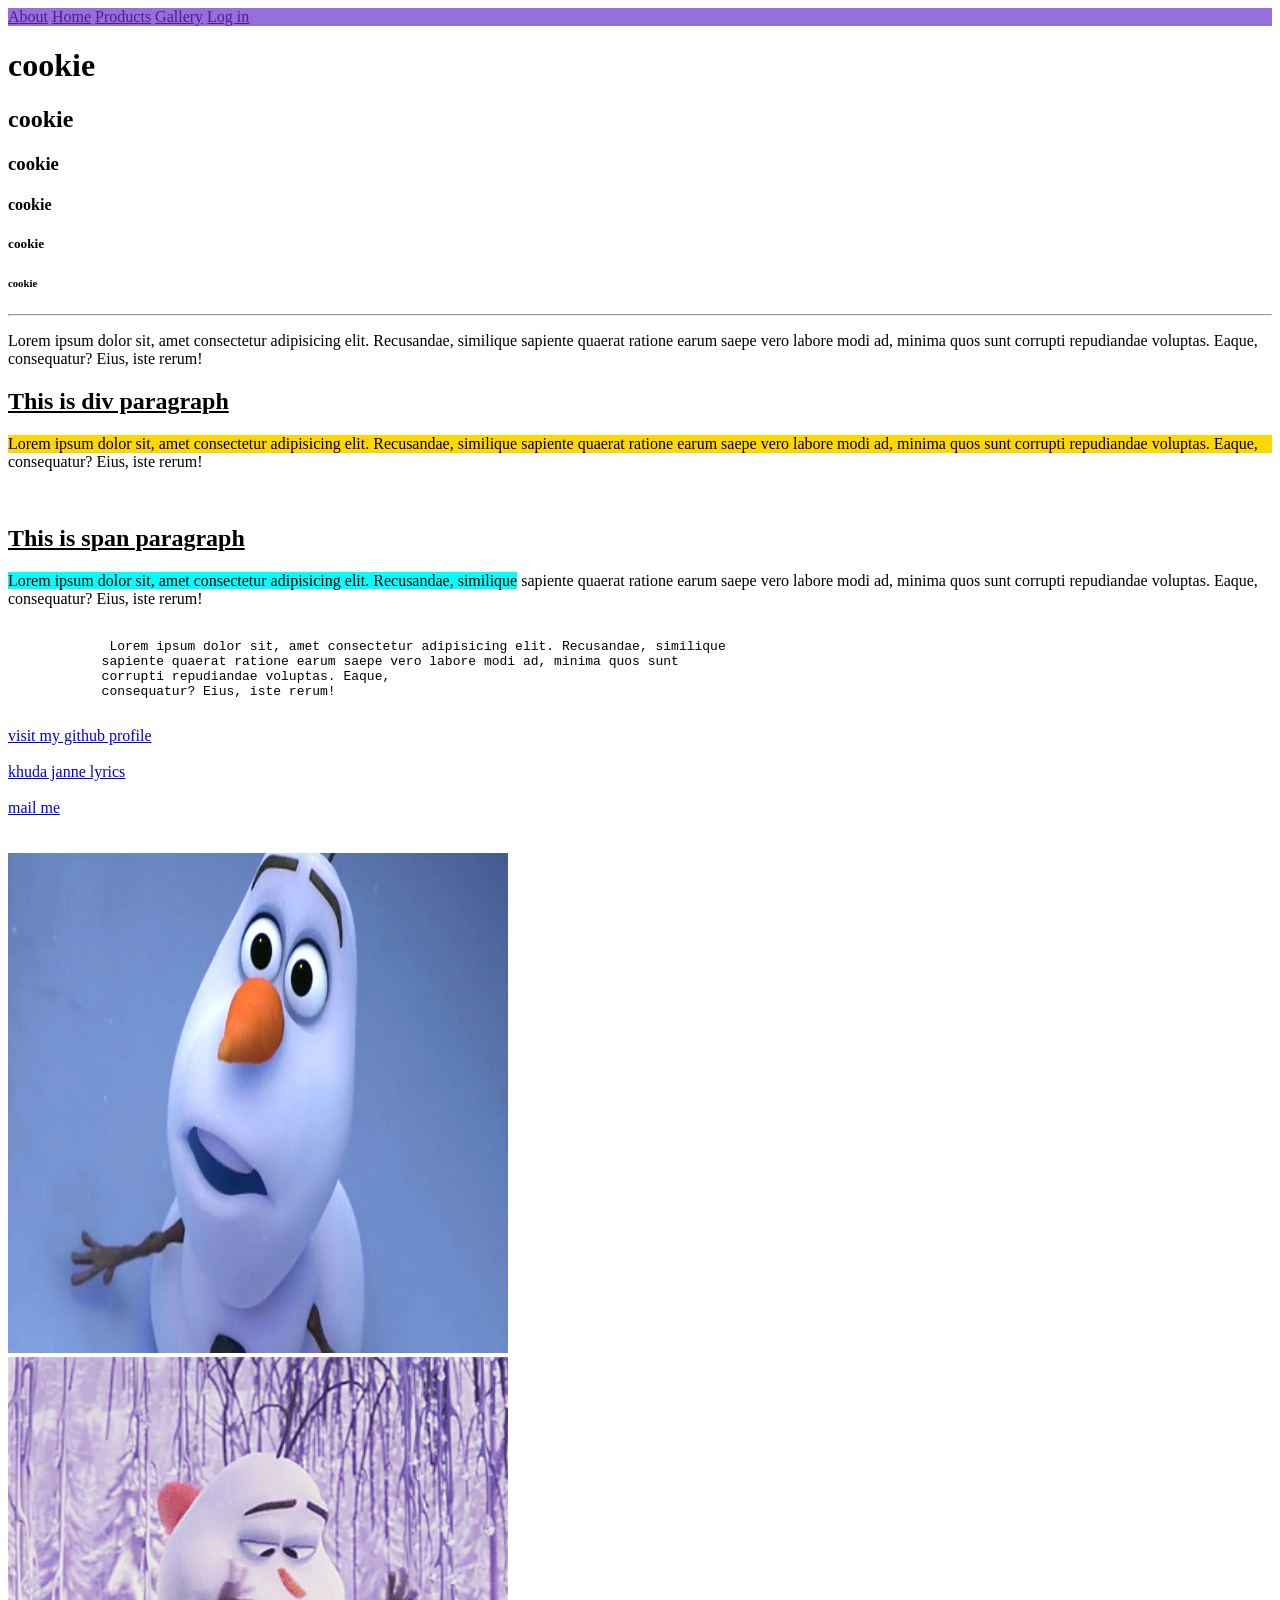
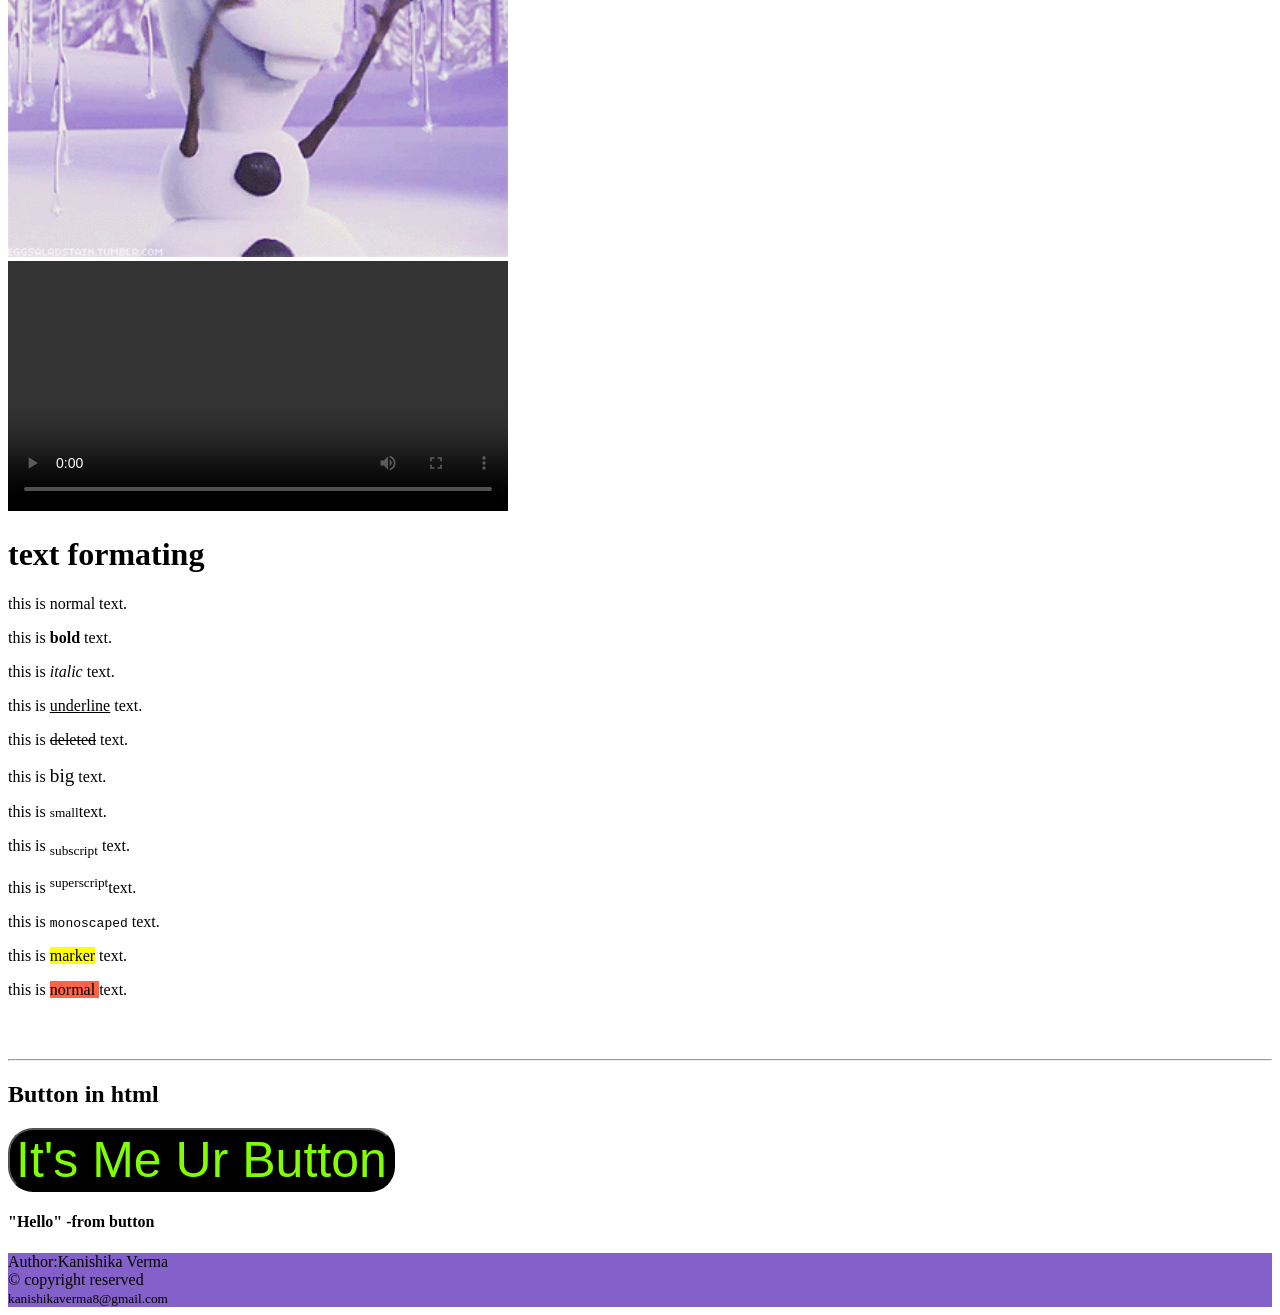
<file: INDEX.html>
<!DOCTYPE html>
<html>   <!-- root element-->
    <head> <!-- info. about webpage like title etc..-->
         <!-- adding favicon-->
          <link rel="icon" type="image/jpeg" href="/images/favicon.jpeg">
        <title>yummy</title> <!-- title of website,not shown in webpage-->
    </head>
        <header style="background-color:mediumpurple">
          <a href="">About</a>
          <a href="">Home</a>
          <a href="">Products</a>
          <a href="">Gallery</a>
          <a href="">Log in</a>
        </header>
        </body>
        <h1>cookie</h1> <!-- heading tags -->
        <h2>cookie</h2>
        <h3>cookie</h3>
        <h4>cookie</h4>
        <h5>cookie</h5>
        <h6>cookie</h6>
        <hr> <!--to create a horizontal line -->
        <p> <!--paragragh tag , doesnt care about space, line break -->
            Lorem ipsum dolor sit, amet consectetur adipisicing elit. Recusandae, similique 
            sapiente quaerat ratione earum saepe vero labore modi ad, minima quos sunt 
            corrupti repudiandae voluptas. Eaque,
            consequatur? Eius, iste rerum!
        </p>
        <h2><b><u>This is div paragraph</u></b></h2>
        <p>
            <div style="background-color:gold;" >Lorem ipsum dolor sit, amet consectetur adipisicing elit. Recusandae, similique 
            sapiente quaerat ratione earum saepe vero labore modi ad, minima quos sunt 
            corrupti repudiandae voluptas. Eaque,</div>
            consequatur? Eius, iste rerum!
        </p>
        <br> <!-- to create a line break -->
        <h2><b><u>This is span paragraph</u></b></h2>
        <p>
           <span style="background-color:aqua;"> Lorem ipsum dolor sit, amet consectetur adipisicing elit. Recusandae, similique</span>
            sapiente quaerat ratione earum saepe vero labore modi ad, minima quos sunt 
            corrupti repudiandae voluptas. Eaque,
            consequatur? Eius, iste rerum!
        </p>
        <pre> <!-- pre formatted text, care about line break , space etc...-->
             Lorem ipsum dolor sit, amet consectetur adipisicing elit. Recusandae, similique 
            sapiente quaerat ratione earum saepe vero labore modi ad, minima quos sunt 
            corrupti repudiandae voluptas. Eaque,
            consequatur? Eius, iste rerum!
        </pre>
        <!-- this is how you add comment in your html doc -->

        <!-- how to add hyperlinks in ur website -->
         <a href="https://github.com/kanishika506"
            target="_blank"
            title="path to my github profile">
          visit my github profile
         </a>

         <br>
         <br> 

         <a href="lyrics.html"
            target="_blank">
            khuda janne lyrics
         </a>
         <br>
         <br>
         <a href="mailto: kanishikaverma8@gmail.com">
            mail me
         </a>
         <br>
         <br>
         <br>
         <!--to add image to ur webpage use <img>-->
         <img src="/images/olaf.jpg"
          height="500" width="500">
          <br>
          <a  href="https://www.youtube.com/watch?v=HGTJBPNC-Gw&t=8s" >
          <img src="/images/olaf-nose.gif"
          alt="cute olaf gif"
          height="500" width="500" >
          </a>
          <br>
        <!--adding video-->
          <video controls width="500px" >
            <source src ="/video/scenery.mp4" type="video/mp4">
          </video>
        <h1>text formating</h1>
        <p>this is normal text.</p>
        <p>this is <b>bold</b>  text.</p>
        <p>this is <i>italic</i> text.</p>
        <p>this is <u>underline</u> text.</p>
        <p>this is <del>deleted</del> text.</p>
        <p>this is <big>big</big> text.</p>
        <p>this is <small>small</small>text.</p>
        <p>this is <sub>subscript</sub> text.</p>
        <p>this is <sup>superscript</sup>text.</p>
        <p>this is <tt>monoscaped</tt> text.</p>
        <p>this is <mark>marker</mark> text.</p>
        <p>this is <mark style="background-color: tomato">normal </mark>text.</p>
        <br>
        <br>
        <hr>
        <h2>Button in html</h2>
        <button  onclick="changetext()" style="font-size:50px;  background-color:black; color:chartreuse; border-radius:25px;" >It's Me Ur Button </button>
        <br>
        <h4 id="Greeting">"Hello" -from button</h4>
        <script>
          function changetext(){
            document.getElementById("Greeting").innerHTML="Bye, have a glorious day!"
          }
        </script>
        </body>

        <footer style="background-color:rgb(132, 97, 202)">
          Author:Kanishika Verma <br>
          &copy; copyright reserved <br>
          <small> <a mailto:kanishikaverma8@gmail.com>kanishikaverma8@gmail.com </a></small> 
        </footer>

       
    
</html>
</file>
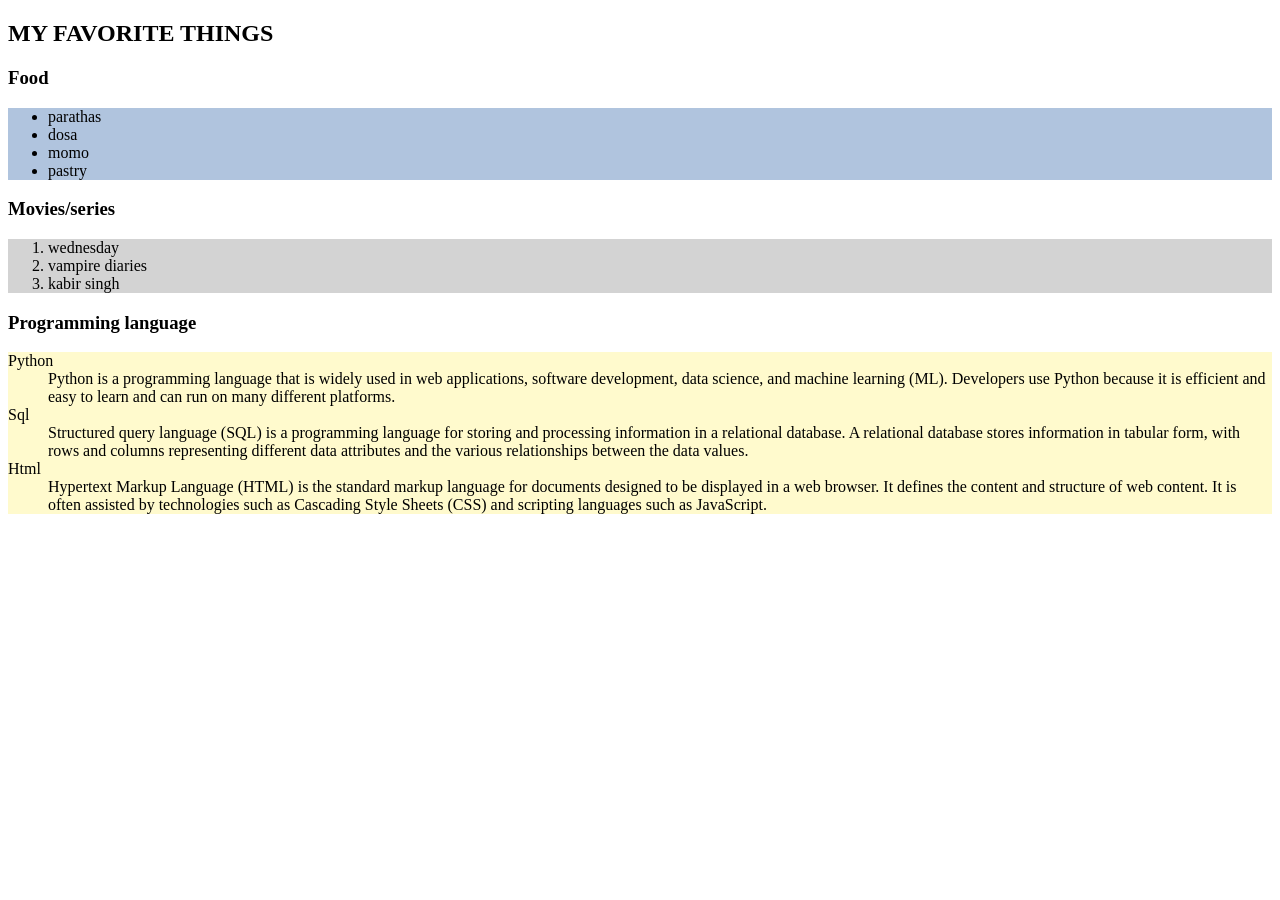
<file: list.html>
<!DOCTYPE HTML>
<html>
    <head> 
        <title>LIST</title>
        <link rel="icon" type="image/png" href="/images/olaf2.png">
    </head>
    <body>
        <h2><b>MY FAVORITE THINGS </b></h2>
        <h3>Food</h3>
        <ul style="background-color:lightsteelblue;">
            <li>parathas</li>
            <li>dosa</li>
            <li>momo</li>
            <li>pastry</li>
        </ul>
        <h3>Movies/series</h3>
        <ol style="background-color:lightgrey;">
            <li>wednesday</li>
            <li>vampire diaries</li>
            <li>kabir singh</li>
        </ol>
        <h3>Programming language</h3>
        <dl style="background-color:lemonchiffon" "border = 2px solid">
            <dt>Python</dt>
            <dd>Python is a programming language that is widely used in web applications, software development, data science, and machine learning (ML). Developers use Python because it is efficient and easy to learn and can run on many different platforms.</dd>
            </dt>Sql</dt>
            <dd>Structured query language (SQL) is a programming language for storing and processing information in a relational database. A relational database stores information in tabular form, with rows and columns representing different data attributes and the various relationships between the data values.</dd>
            <dt>Html</dt>
            <dd>Hypertext Markup Language (HTML) is the standard markup language for documents designed to be displayed in a web browser. It defines the content and structure of web content. It is often assisted by technologies such as Cascading Style Sheets (CSS) and scripting languages such as JavaScript.</dd>
        </dl>
    </body>
</html>
</file>
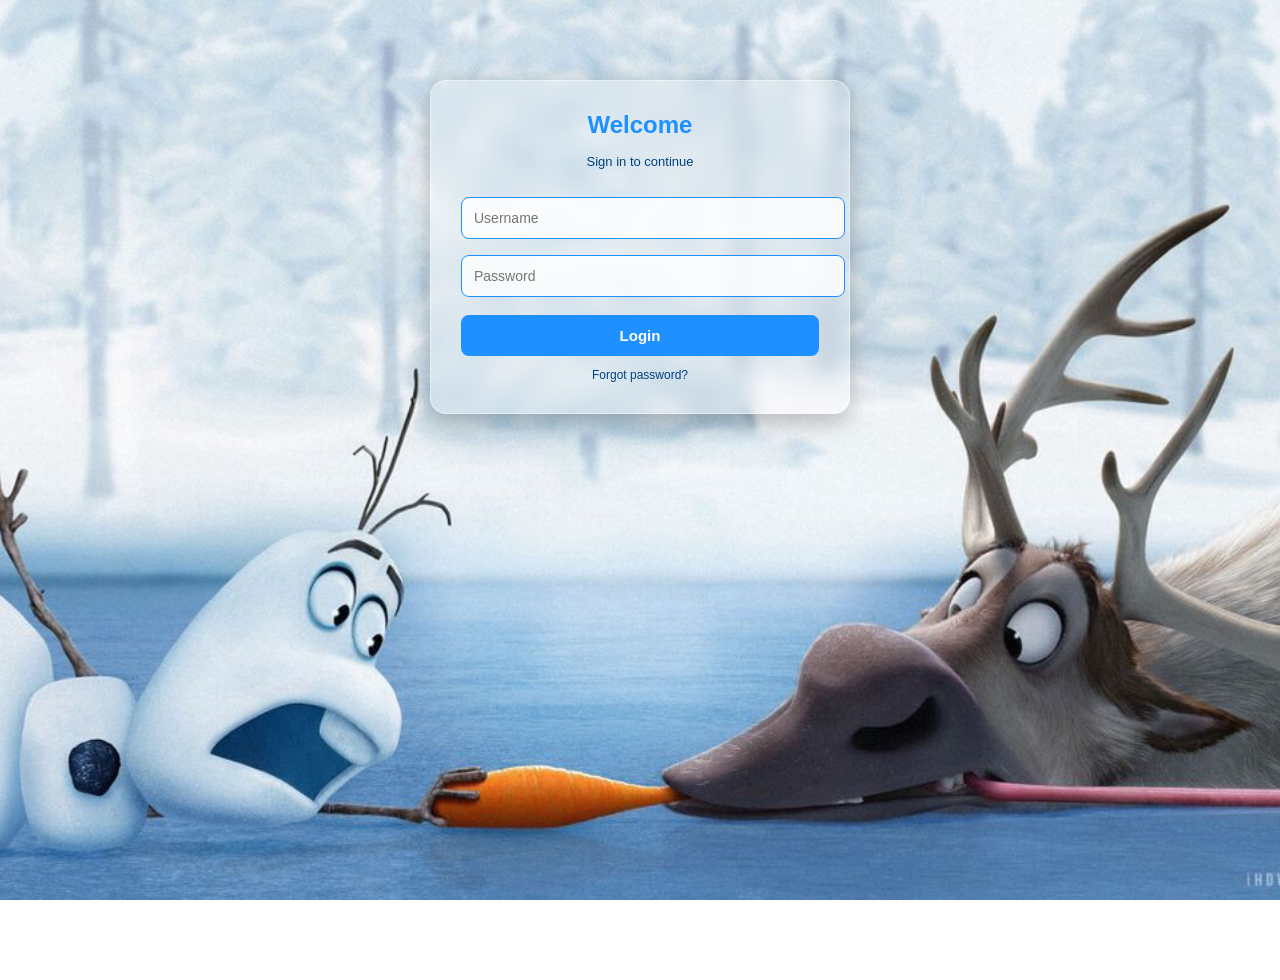
<file: loginpage.html>
<!DOCTYPE html>
<html lang="en">
<head>
  <meta charset="utf-8">
  <title>Olaf Login Page</title>
  <style>
    body {
      margin: 0;
      padding: 0;
      font-family: Arial, sans-serif;
      background: url("/images/olaf4.png") no-repeat center center fixed;
      background-size: cover; /* makes image cover full screen */
      min-height: 100vh;
      display: flex;
    justify-content: center;   /* centers horizontally */
    align-items: center; 
    }
    .container {
      width: 100%;
      height: 100vh;
      display: flex;
      justify-content: center;
      align-items: flex-start; /* changed from center */
      padding-top: 80px;       /* added to move up */
    }
    .login-box {
      width: 420px;           /* increased from 320px */
      max-width: 95%;         /* slightly increased for responsiveness */
      padding: 30px;
      box-sizing: border-box; /* ensures padding is inside width */
      border-radius: 16px;
      background: rgba(255, 255, 255, 0.25);
      border: 1px solid rgba(255, 255, 255, 0.4);
      box-shadow: 0 8px 25px rgba(0, 0, 0, 0.25);
      backdrop-filter: blur(10px);
      -webkit-backdrop-filter: blur(10px);
      text-align: center;
      margin: 0; /* removes any default margin */
    }
    .login-box h2 {
      margin: 0 0 15px 0;
      font-size: 24px;
      color: #1E90FF;
    }
    .login-box p {
      margin: 0 0 20px 0;
      color: #004080;
      font-size: 13px;
    }
    .login-box input {
      width: 100%;
      padding: 12px;
      margin: 8px 0;
      border-radius: 8px;
      border: 1px solid #1E90FF;
      background: rgba(255, 255, 255, 0.8);
      outline: none;
      font-size: 14px;
    }
    .login-box button {
      width: 100%;
      padding: 12px;
      margin-top: 10px;
      border-radius: 8px;
      border: none;
      font-weight: bold;
      background: #1E90FF;
      color: white;
      font-size: 15px;
      cursor: pointer;
      outline: none;
      transition: all 0.3s ease;
    }
    .login-box button:hover {
      background: #63b3ff;
      box-shadow: 0 6px 18px rgba(30, 144, 255, 0.4);
      transform: translateY(-2px);
    }
    .login-box a {
      margin-top: 12px;
      font-size: 12px;
      color: #004080;
      text-decoration: none;
      display: inline-block;
    }
  </style>
</head>
<body>
  <div class="container">
    <div class="login-box">
      <h2>Welcome</h2>
      <p>Sign in to continue</p>
      <form onsubmit="event.preventDefault(); alert('Demo only — add backend here!');">
        <input type="text" placeholder="Username" required>
        <input type="password" placeholder="Password" required>
        <button type="submit">Login</button>
      </form>
      <a href="#">Forgot password?</a>
    </div>
  </div>
</body>
</html>
</file>
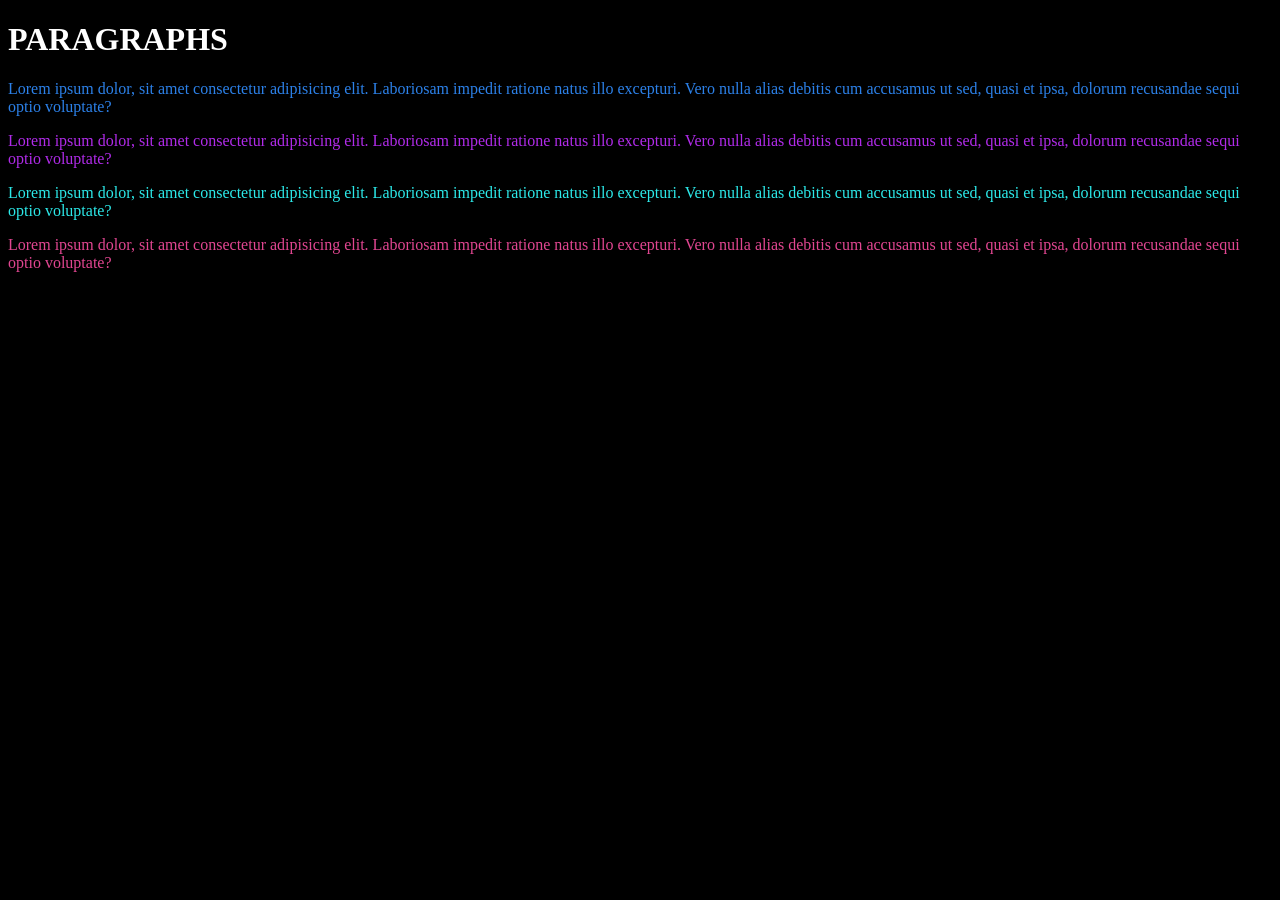
<file: page2.html>
<!DOCTYPE html>
<html lang="en">
<head>
    <meta charset="UTF-8">
    <meta name="viewport" content="width=device-width, initial-scale=1.0">
    <title>Document</title>
    <link rel="stylesheet" href="style.css">
</head>
<body>
    <h1><b>PARAGRAPHS</b></h1>
   <p id="p1">Lorem ipsum dolor, sit amet consectetur
     adipisicing elit. Laboriosam impedit ratione
      natus illo excepturi. Vero nulla alias debitis 
      cum accusamus ut sed, quasi et ipsa,
     dolorum recusandae sequi optio voluptate?</p> 
     <p id="p2">Lorem ipsum dolor, sit amet consectetur
     adipisicing elit. Laboriosam impedit ratione
      natus illo excepturi. Vero nulla alias debitis 
      cum accusamus ut sed, quasi et ipsa,
     dolorum recusandae sequi optio voluptate?</p> 
     <p id="p3">Lorem ipsum dolor, sit amet consectetur
     adipisicing elit. Laboriosam impedit ratione
      natus illo excepturi. Vero nulla alias debitis 
      cum accusamus ut sed, quasi et ipsa,
     dolorum recusandae sequi optio voluptate?</p> 
     <p id="p4">Lorem ipsum dolor, sit amet consectetur
     adipisicing elit. Laboriosam impedit ratione
      natus illo excepturi. Vero nulla alias debitis 
      cum accusamus ut sed, quasi et ipsa,
     dolorum recusandae sequi optio voluptate?</p> 
</body>
</html>
</file>
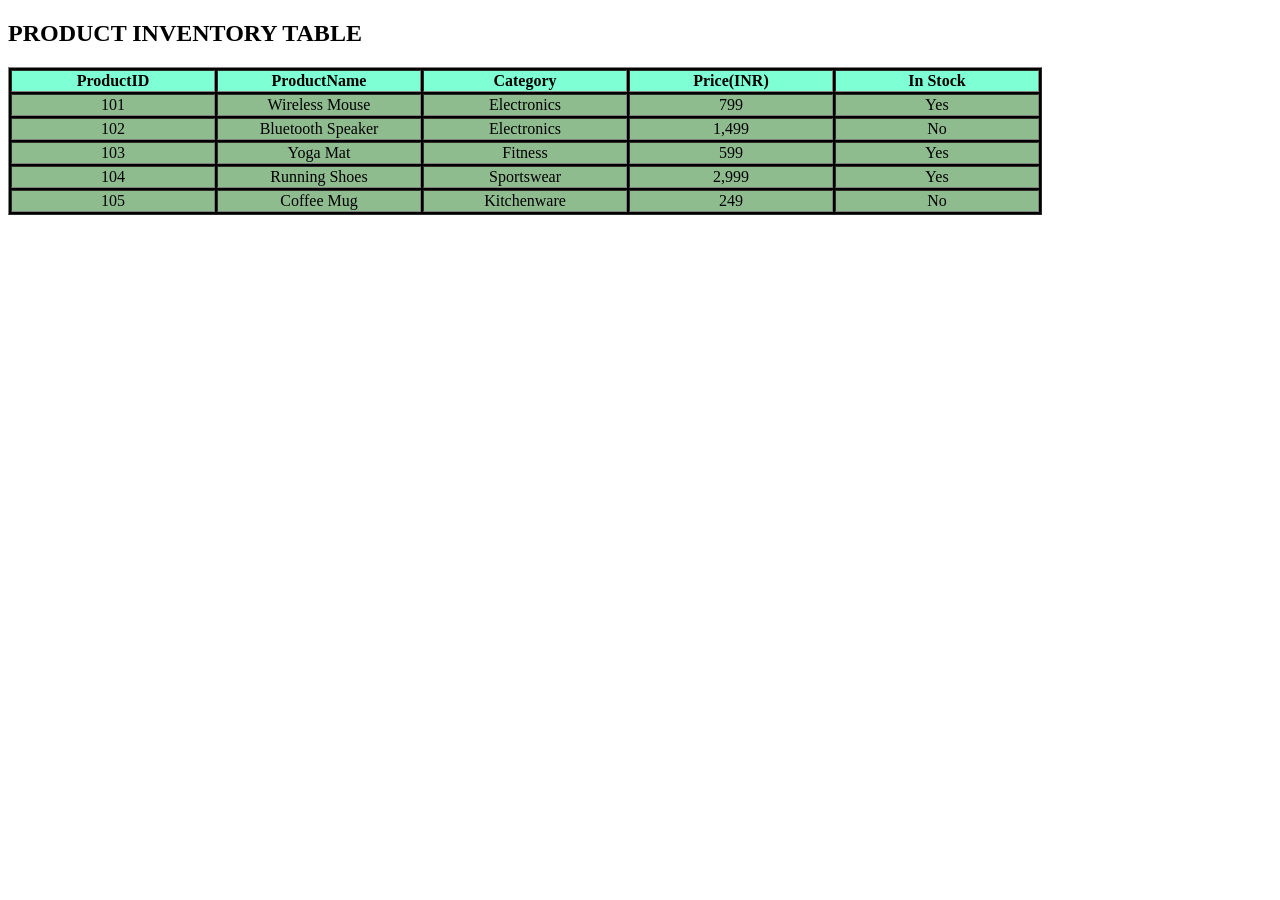
<file: table.html>
<!DOCTYPE HTML>
<html>
    <head>
        <title>table</title>
        <link rel="icon" type="image/png" href="/images/olaf3.png">
    </head>
    <body>
        <h2><b>PRODUCT INVENTORY TABLE</b></h2>
        <table border="1px solid" style="background-color:black;">
            <tr  align="center" style="background-color:aquamarine;">
                <th width="200">ProductID</th>
                <th width="200">ProductName</th>
                <th width="200">Category</th>
                <th width="200">Price(INR)</th>
                <th width="200">In Stock</th>
            </tr>
            <tr align="center" style="background-color:darkseagreen;">
                <td>101</td>
                <td>Wireless Mouse</td>
                <td>Electronics</td>
                <td>799</td>
                <td>Yes</td>
            </tr>
            <tr align="center" style="background-color:darkseagreen;">
                <td>102</td>
                <td>Bluetooth Speaker</td>
                <td>Electronics</td>
                <td>1,499</td>
                <td>No</td>
            </tr>
            <tr align="center" style="background-color:darkseagreen;">
                <td>103</td>
                <td>Yoga Mat</td>
                <td>Fitness</td>
                <td>599</td>
                <td>Yes</td>
            </tr>
            <tr align="center" style="background-color:darkseagreen;">
                <td>104</td>
                <td>Running Shoes</td>
                <td>Sportswear</td>
                <td>2,999</td>
                <td>Yes</td>
            </tr>
            <tr align="center" style="background-color:darkseagreen;">
                <td>105</td>
                <td>Coffee Mug</td>
                <td>Kitchenware</td>
                <td>249</td>
                <td>No</td>
            </tr>
        </table>
    </body>
</html>
</file>
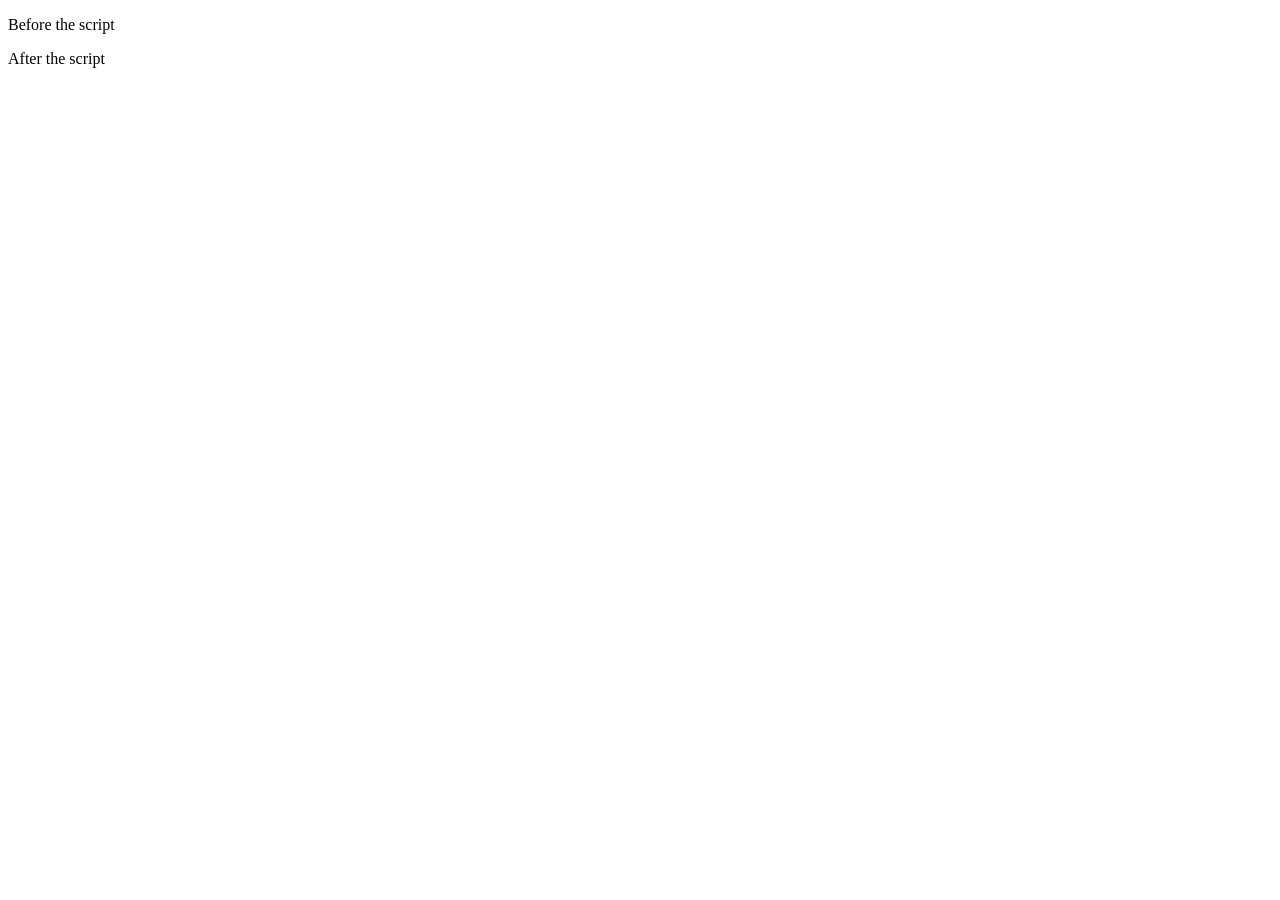
<file: javascript/begin.html>
<!DOCTYPE HTML>
<HTML>
	<HEAD></HEAD>
	<BODY>
	      <P>Before the script</P>
<!--		<script>
			alert('Hie Newiee!');
		</script> -->
<!--		<script src = "./variable.js" ></script> -->
<!--		<script src ="./datatypes.js"></script>  -->
<!--		<script src = "./yourname.js"></script> -->
		<script src = "./fun.js"></script>

	      <P>After the script</P>		
	</BODY>
</HTML>
</file>
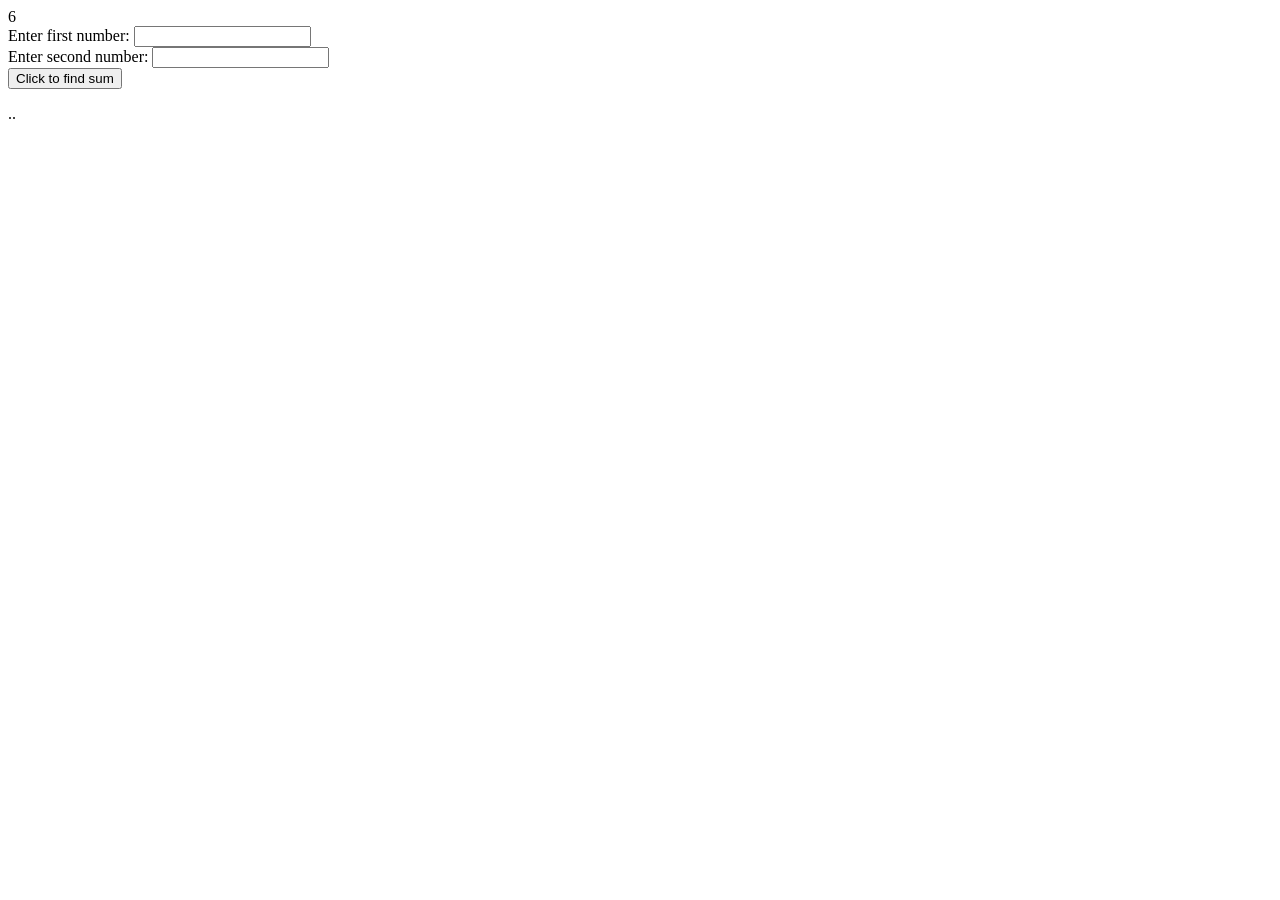
<file: mini_projects/sum.htm>
<!DOCTYPE HTML>
<HTML>
<HEAD>
	<TITLE>summing</TITLE>
6</HEAD>
<BODY>
	<FORM>
		<LABEL for="num1">Enter first number:</LABEL>
		<INPUT type="number" id="num1"><br>
		<LABEL for="num2">Enter second number:</LABEL>
		<INPUT type="number" id="num2"><br>
		<BUTTON onclick="findsum()">Click to find sum</BUTTON>
		<p id="sum">..</p>
		<SCRIPT>
			function findsum(){
					let one=document.getElementById("num1").value;
					let two=document.getElementById("num2").value;
					let sum= one + two;
				        document.getElementById("sum").innerHTML=sum;

					}			
		</SCRIPT>
	</FORM>
</BODY>
</HTML>
</file>
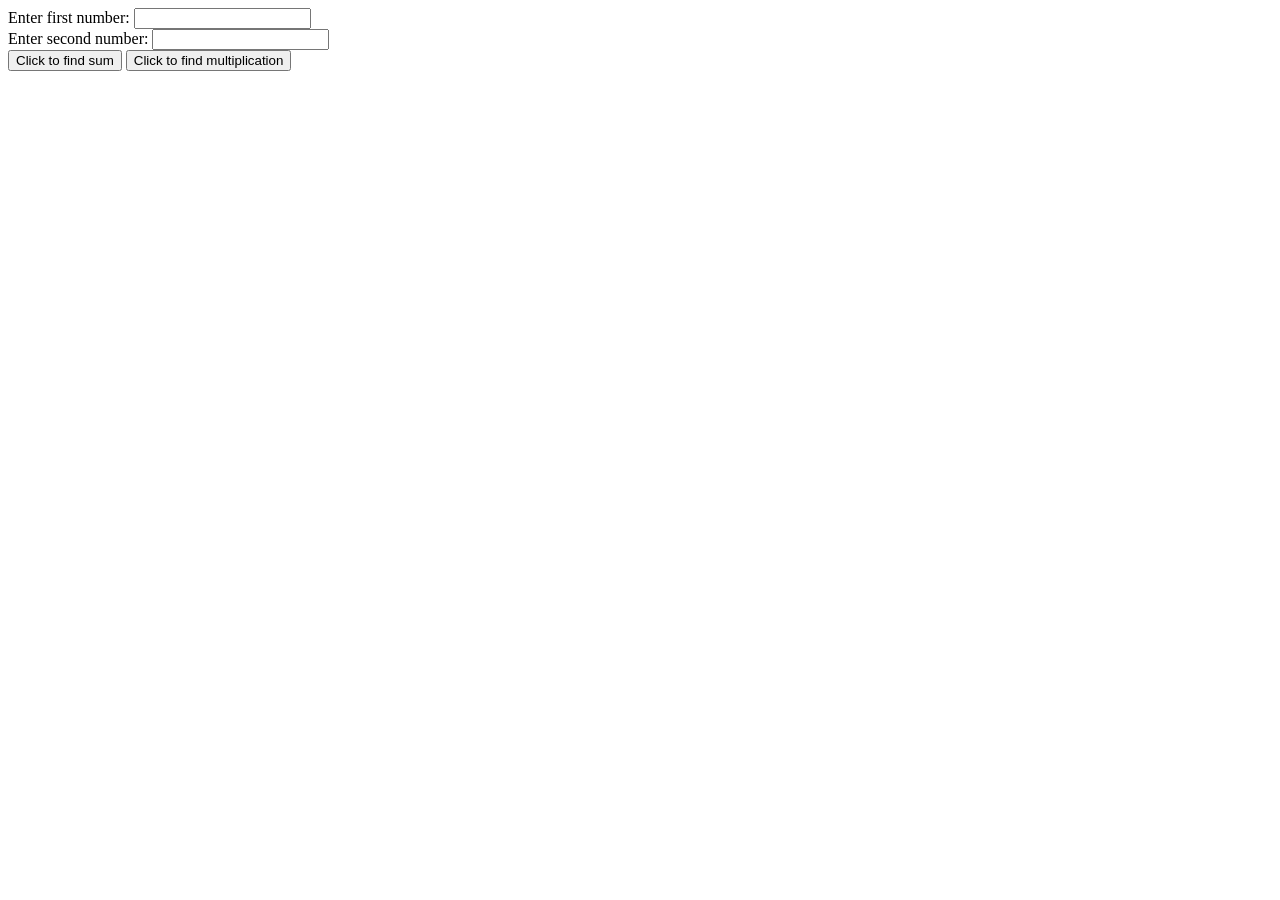
<file: mini_projects/sum.html>
<!DOCTYPE HTML>
<HTML>
<HEAD>
	<TITLE>summing</TITLE>
</HEAD>
<BODY>
	
		<LABEL for="num1">Enter first number:</LABEL>
		<INPUT type="number" id="num1"><br>
		<LABEL for="num2">Enter second number:</LABEL>
		<INPUT type="number" id="num2"><br>
		<BUTTON onclick="findsum()">Click to find sum</BUTTON>
		<BUTTON onclick="findmul()">Click to find multiplication</BUTTON>
		<p id="sum"></p>
		<p id="mul"></p>
		<SCRIPT>
			function findsum(){
					let one=Number(document.getElementById("num1").value);
					let two=Number(document.getElementById("num2").value);
					let sum= one + two;
				        document.getElementById("sum").innerHTML=sum;

					}			
			function findmul(){
					let one=Number(document.getElementById("num1").value);
					let two=Number(document.getElementById("num2").value);
					let mul=one * two;
					document.getElementById("mul").innerHTML=mul;
					}
		</SCRIPT>
	
</BODY>
</HTML>
</file>
<file: style.css>
body{
    background-color:black;
}
h1{
    color:rgb(255, 255, 255);
}
#p1{
    color:#2c81e9;
}
#p2{
    color:hsl(282, 81%, 54%);
}
#p3{
    color:#2ce9e9;
}
#p4{
    color:#e14691;
}
</file>
